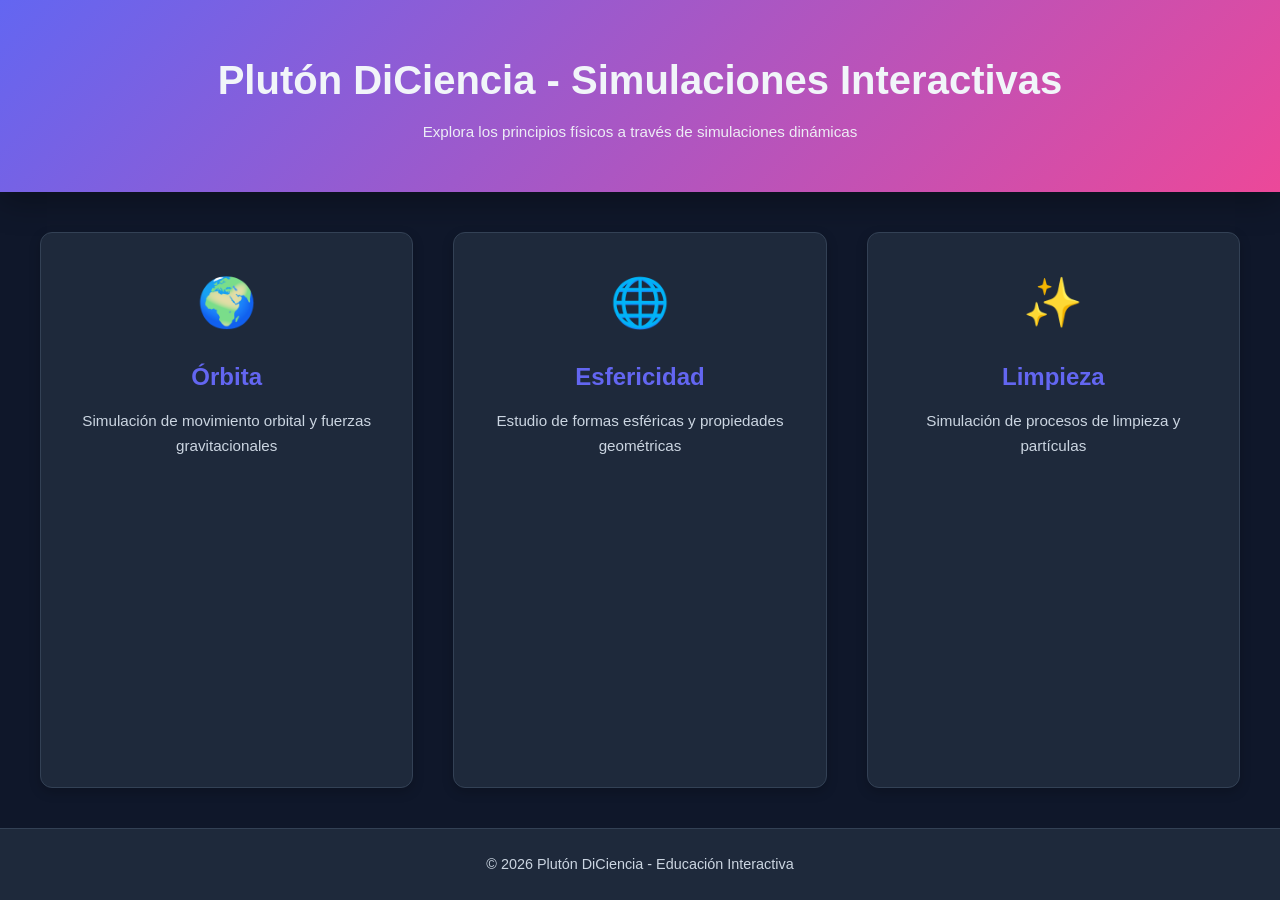
<file: index.html>
<!DOCTYPE html>
<html lang="es">
<head>
    <meta charset="UTF-8">
    <meta name="viewport" content="width=device-width, initial-scale=1.0">
    <title>Dashboard Hub - Simulaciones</title>
    <link rel="stylesheet" href="css/style.css">
</head>
<body>
    <div class="dashboard-container">
        <header>
            <h1>Plutón DiCiencia - Simulaciones Interactivas</h1>
            <p>Explora los principios físicos a través de simulaciones dinámicas</p>
        </header>

        <main class="simulations-grid">
            <a href="orbita.html" class="simulation-card">
                <div class="card-icon">🌍</div>
                <h2>Órbita</h2>
                <p>Simulación de movimiento orbital y fuerzas gravitacionales</p>
            </a>

            <a href="esfericidad.html" class="simulation-card">
                <div class="card-icon">🌐</div>
                <h2>Esfericidad</h2>
                <p>Estudio de formas esféricas y propiedades geométricas</p>
            </a>

            <a href="limpieza.html" class="simulation-card">
                <div class="card-icon">✨</div>
                <h2>Limpieza</h2>
                <p>Simulación de procesos de limpieza y partículas</p>
            </a>
        </main>

        <footer>
            <p>&copy; 2026 Plutón DiCiencia - Educación Interactiva</p>
        </footer>
    </div>
</body>
</html>
</file>
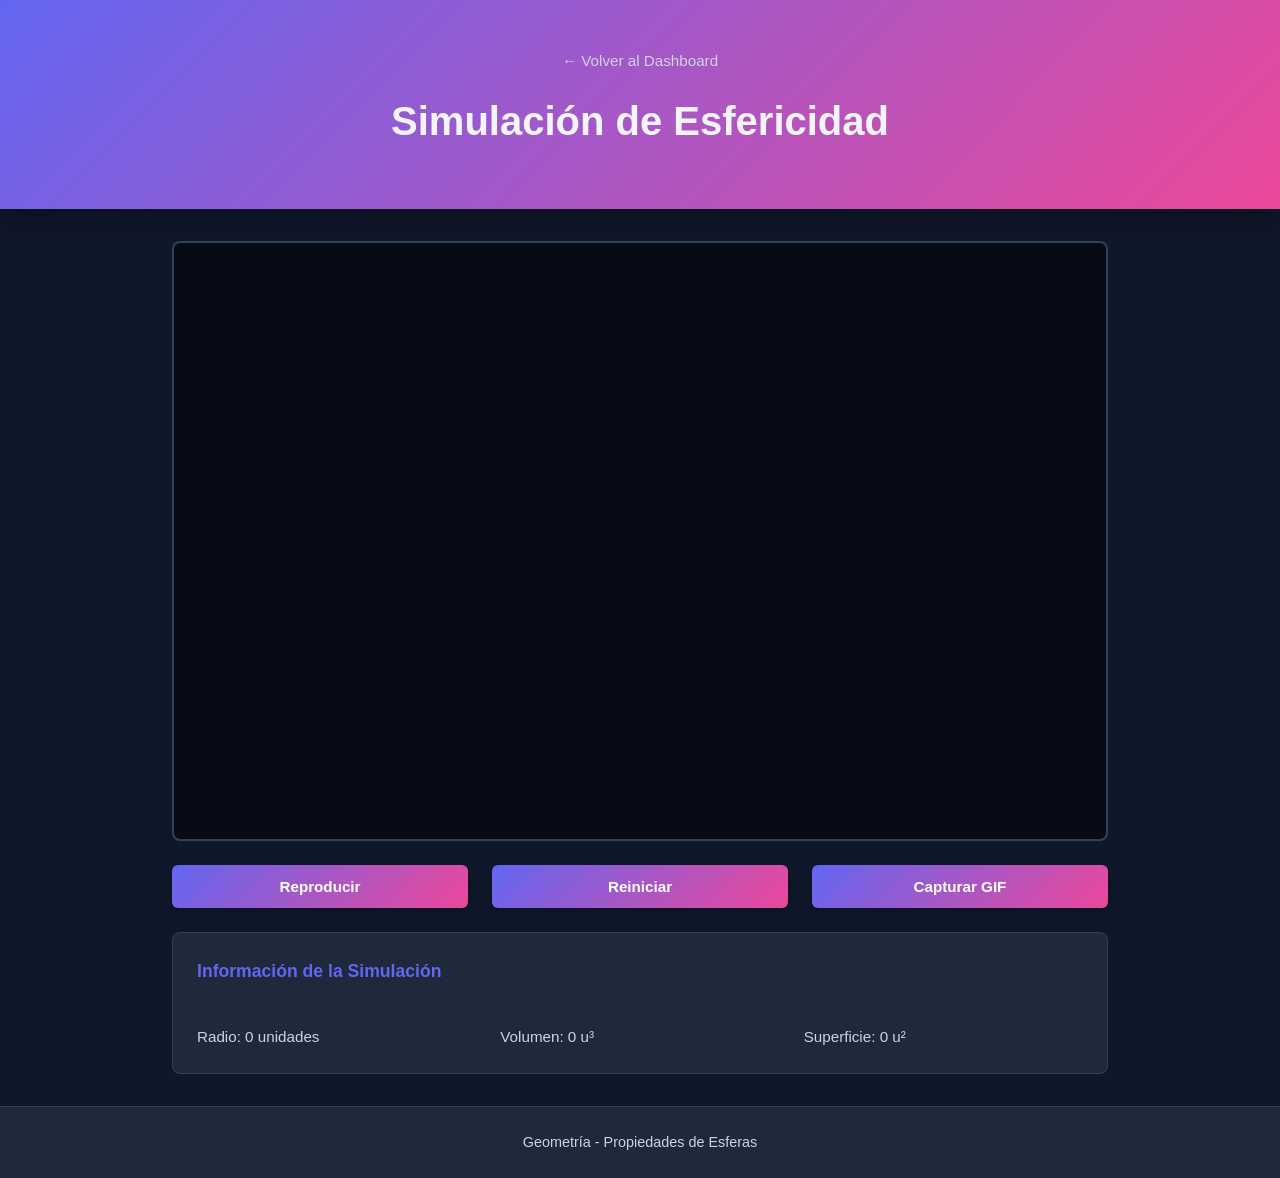
<file: esfericidad.html>
<!DOCTYPE html>
<html lang="es">
<head>
    <meta charset="UTF-8">
    <meta name="viewport" content="width=device-width, initial-scale=1.0">
    <title>Simulación de Esfericidad</title>
    <link rel="stylesheet" href="css/style.css">
</head>
<body>
    <div class="simulation-container">
        <header>
            <a href="index.html" class="back-link">← Volver al Dashboard</a>
            <h1>Simulación de Esfericidad</h1>
        </header>

        <main class="simulation-content">
            <canvas id="canvas"></canvas>
            
            <div class="controls">
                <button id="playPauseBtn" class="btn">Reproducir</button>
                <button id="resetBtn" class="btn">Reiniciar</button>
                <button id="gifBtn" class="btn">Capturar GIF</button>
            </div>

            <div class="info-panel">
                <h3>Información de la Simulación</h3>
                <p id="radius">Radio: 0 unidades</p>
                <p id="volume">Volumen: 0 u³</p>
                <p id="surface">Superficie: 0 u²</p>
            </div>
        </main>

        <footer>
            <p>Geometría - Propiedades de Esferas</p>
        </footer>
    </div>

    <script src="js/esfericidad.js"></script>
</body>
</html>
</file>
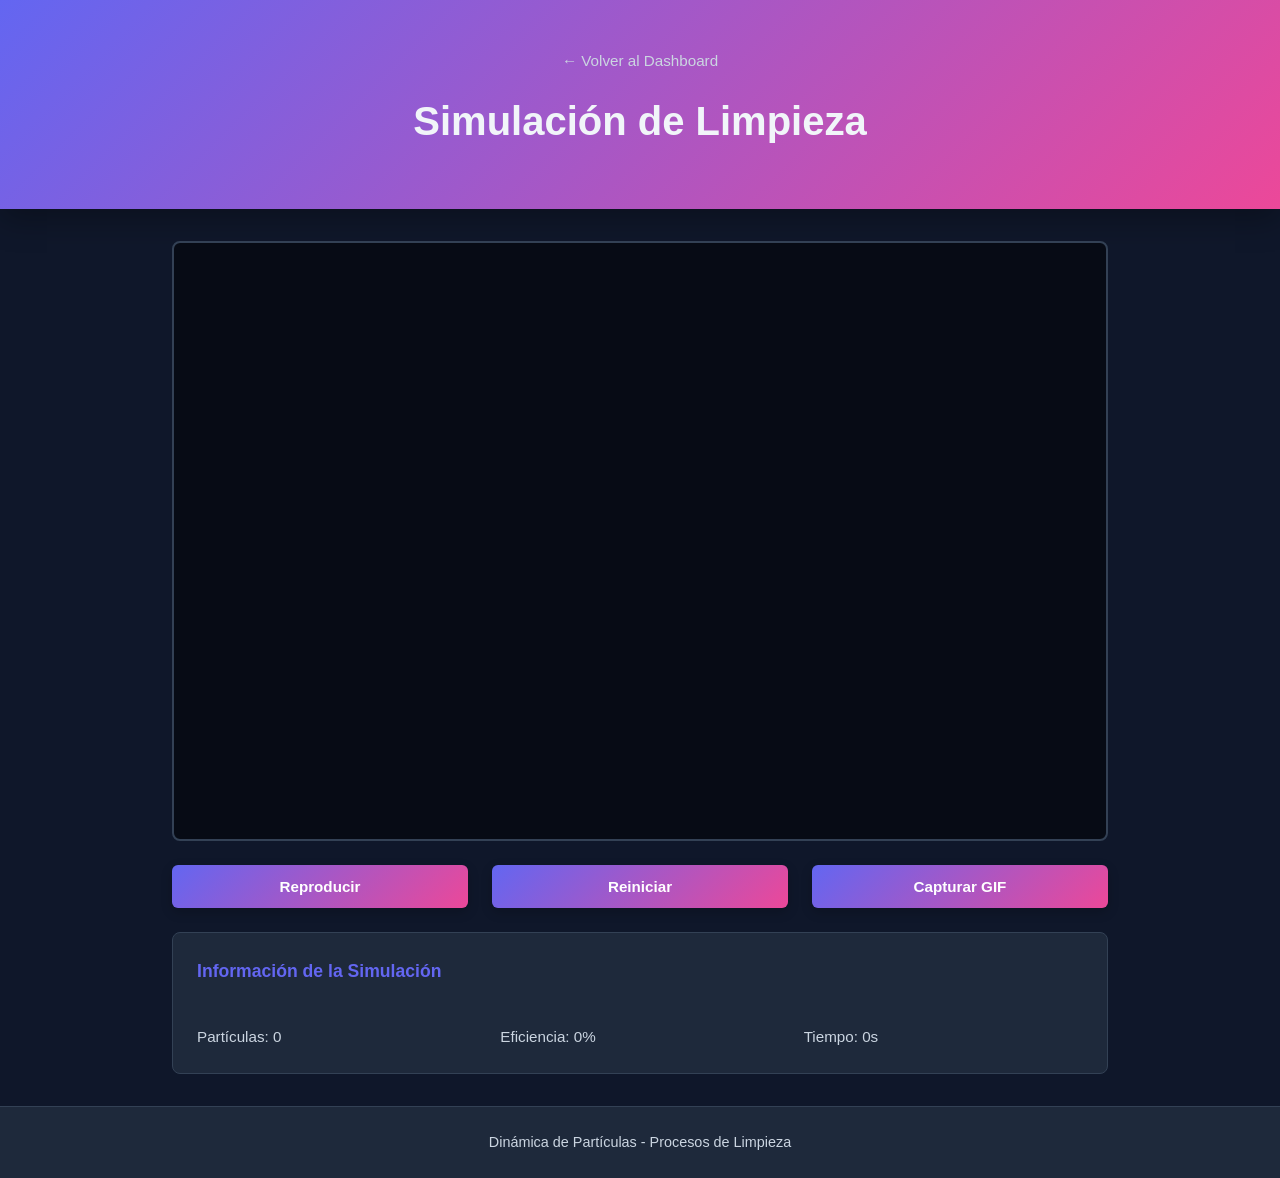
<file: limpieza.html>
<!DOCTYPE html>
<html lang="es">
<head>
    <meta charset="UTF-8">
    <meta name="viewport" content="width=device-width, initial-scale=1.0">
    <title>Simulación de Limpieza</title>
    <link rel="stylesheet" href="css/style.css">
</head>
<body>
    <div class="simulation-container">
        <header>
            <a href="index.html" class="back-link">← Volver al Dashboard</a>
            <h1>Simulación de Limpieza</h1>
        </header>

        <main class="simulation-content">
            <canvas id="canvas"></canvas>
            
            <div class="controls">
                <button id="playPauseBtn" class="btn">Reproducir</button>
                <button id="resetBtn" class="btn">Reiniciar</button>
                <button id="gifBtn" class="btn">Capturar GIF</button>
            </div>

            <div class="info-panel">
                <h3>Información de la Simulación</h3>
                <p id="particles">Partículas: 0</p>
                <p id="efficiency">Eficiencia: 0%</p>
                <p id="time">Tiempo: 0s</p>
            </div>
        </main>

        <footer>
            <p>Dinámica de Partículas - Procesos de Limpieza</p>
        </footer>
    </div>

    <script src="js/limpieza.js"></script>
</body>
</html>
</file>
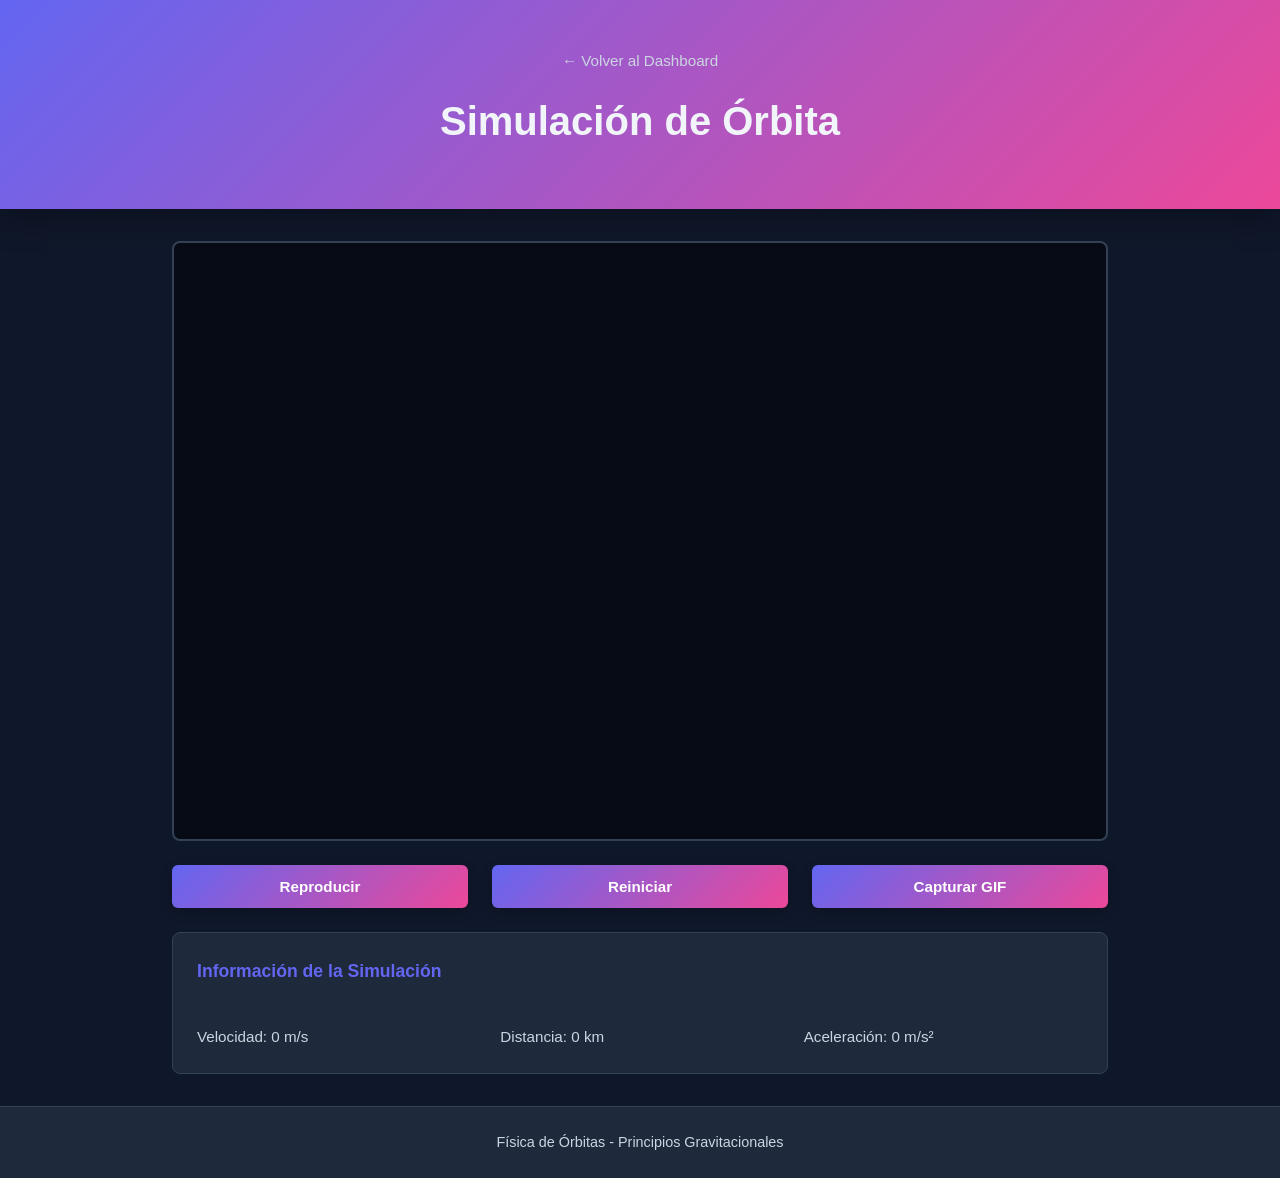
<file: orbita.html>
<!DOCTYPE html>
<html lang="es">
<head>
    <meta charset="UTF-8">
    <meta name="viewport" content="width=device-width, initial-scale=1.0">
    <title>Simulación de Órbita</title>
    <link rel="stylesheet" href="css/style.css">
</head>
<body>
    <div class="simulation-container">
        <header>
            <a href="index.html" class="back-link">← Volver al Dashboard</a>
            <h1>Simulación de Órbita</h1>
        </header>

        <main class="simulation-content">
            <canvas id="canvas"></canvas>
            
            <div class="controls">
                <button id="playPauseBtn" class="btn">Reproducir</button>
                <button id="resetBtn" class="btn">Reiniciar</button>
                <button id="gifBtn" class="btn">Capturar GIF</button>
            </div>

            <div class="info-panel">
                <h3>Información de la Simulación</h3>
                <p id="velocity">Velocidad: 0 m/s</p>
                <p id="distance">Distancia: 0 km</p>
                <p id="acceleration">Aceleración: 0 m/s²</p>
            </div>
        </main>

        <footer>
            <p>Física de Órbitas - Principios Gravitacionales</p>
        </footer>
    </div>

    <script src="js/orbita.js"></script>
</body>
</html>
</file>
<file: css/style.css>
/* ============================================
   ESTILOS GLOBALES - MOBILE FIRST
   ============================================ */

* {
    margin: 0;
    padding: 0;
    box-sizing: border-box;
}

:root {
    --primary-color: #6366f1;
    --secondary-color: #ec4899;
    --tertiary-color: #14b8a6;
    --background-dark: #0f172a;
    --background-light: #1e293b;
    --text-primary: #f1f5f9;
    --text-secondary: #cbd5e1;
    --border-color: #334155;
    --shadow: 0 10px 30px rgba(0, 0, 0, 0.3);
}

html {
    scroll-behavior: smooth;
}

body {
    font-family: 'Segoe UI', Tahoma, Geneva, Verdana, sans-serif;
    background-color: var(--background-dark);
    color: var(--text-primary);
    line-height: 1.6;
}

/* ============================================
   DASHBOARD - MENÚ PRINCIPAL
   ============================================ */

.dashboard-container {
    display: flex;
    flex-direction: column;
    min-height: 100vh;
}

header {
    background: linear-gradient(135deg, var(--primary-color), var(--secondary-color));
    padding: 2rem 1rem;
    text-align: center;
    box-shadow: var(--shadow);
}

header h1 {
    font-size: 1.8rem;
    margin-bottom: 0.5rem;
}

header p {
    font-size: 0.95rem;
    opacity: 0.95;
}

.simulations-grid {
    display: grid;
    grid-template-columns: 1fr;
    gap: 1.5rem;
    padding: 1.5rem;
    flex: 1;
}

.simulation-card {
    background-color: var(--background-light);
    border: 1px solid var(--border-color);
    border-radius: 12px;
    padding: 1.5rem;
    text-decoration: none;
    color: var(--text-primary);
    transition: all 0.3s ease;
    cursor: pointer;
    display: flex;
    flex-direction: column;
    align-items: center;
    text-align: center;
    box-shadow: 0 4px 12px rgba(0, 0, 0, 0.2);
}

.simulation-card:hover {
    background-color: var(--background-dark);
    border-color: var(--primary-color);
    transform: translateY(-5px);
    box-shadow: 0 8px 20px rgba(99, 102, 241, 0.3);
}

.card-icon {
    font-size: 3rem;
    margin-bottom: 1rem;
}

.simulation-card h2 {
    font-size: 1.5rem;
    margin-bottom: 0.8rem;
    color: var(--primary-color);
}

.simulation-card p {
    font-size: 0.95rem;
    color: var(--text-secondary);
}

footer {
    background-color: var(--background-light);
    border-top: 1px solid var(--border-color);
    padding: 1.5rem;
    text-align: center;
    color: var(--text-secondary);
    font-size: 0.9rem;
}

/* ============================================
   SIMULACIONES INDIVIDUALES
   ============================================ */

.simulation-container {
    display: flex;
    flex-direction: column;
    min-height: 100vh;
}

.back-link {
    display: inline-flex;
    align-items: center;
    color: var(--text-secondary);
    text-decoration: none;
    font-size: 0.95rem;
    margin-bottom: 1rem;
    transition: color 0.3s ease;
}

.back-link:hover {
    color: var(--primary-color);
}

.simulation-content {
    flex: 1;
    display: flex;
    flex-direction: column;
    padding: 1.5rem;
    gap: 1.5rem;
}

canvas {
    width: 100%;
    height: auto;
    background-color: rgba(0, 0, 0, 0.5);
    border: 2px solid var(--border-color);
    border-radius: 8px;
    display: block;
    max-width: 100%;
}

.controls {
    display: grid;
    grid-template-columns: 1fr 1fr 1fr;
    gap: 1rem;
}

.btn {
    background: linear-gradient(135deg, var(--primary-color), var(--secondary-color));
    color: white;
    border: none;
    padding: 0.8rem 1.2rem;
    border-radius: 6px;
    font-size: 0.95rem;
    font-weight: 600;
    cursor: pointer;
    transition: all 0.3s ease;
    box-shadow: 0 4px 12px rgba(0, 0, 0, 0.2);
}

.btn:hover {
    transform: translateY(-2px);
    box-shadow: 0 6px 16px rgba(99, 102, 241, 0.4);
}

.btn:active {
    transform: translateY(0);
}

.info-panel {
    background-color: var(--background-light);
    border: 1px solid var(--border-color);
    border-radius: 8px;
    padding: 1.5rem;
}

.info-panel h3 {
    color: var(--primary-color);
    margin-bottom: 1rem;
    font-size: 1.1rem;
}

.info-panel p {
    font-size: 0.95rem;
    margin-bottom: 0.8rem;
    color: var(--text-secondary);
}

/* ============================================
   RESPONSIVE - TABLET (480px+)
   ============================================ */

@media (min-width: 480px) {
    header h1 {
        font-size: 2.2rem;
    }

    .simulations-grid {
        grid-template-columns: repeat(2, 1fr);
        gap: 2rem;
        padding: 2rem;
    }

    .simulation-card {
        padding: 2rem;
    }

    .controls {
        grid-template-columns: 1fr 1fr 1fr;
    }
}

/* ============================================
   RESPONSIVE - DESKTOP (768px+)
   ============================================ */

@media (min-width: 768px) {
    .simulations-grid {
        grid-template-columns: repeat(3, 1fr);
        gap: 2.5rem;
        padding: 2.5rem;
    }

    header {
        padding: 3rem 2rem;
    }

    header h1 {
        font-size: 2.5rem;
    }

    .simulation-content {
        padding: 2rem;
        max-width: 1000px;
        margin: 0 auto;
        width: 100%;
    }

    canvas {
        height: 500px;
    }

    .controls {
        grid-template-columns: repeat(3, 1fr);
        gap: 1.5rem;
    }

    .info-panel {
        display: grid;
        grid-template-columns: 1fr 1fr 1fr;
        gap: 1.5rem;
    }

    .info-panel h3 {
        grid-column: 1 / -1;
    }

    .info-panel p {
        margin-bottom: 0;
    }
}

/* ============================================
   RESPONSIVE - LARGE DESKTOP (1024px+)
   ============================================ */

@media (min-width: 1024px) {
    :root {
        font-size: 16px;
    }

    canvas {
        height: 600px;
    }
}
</file>
